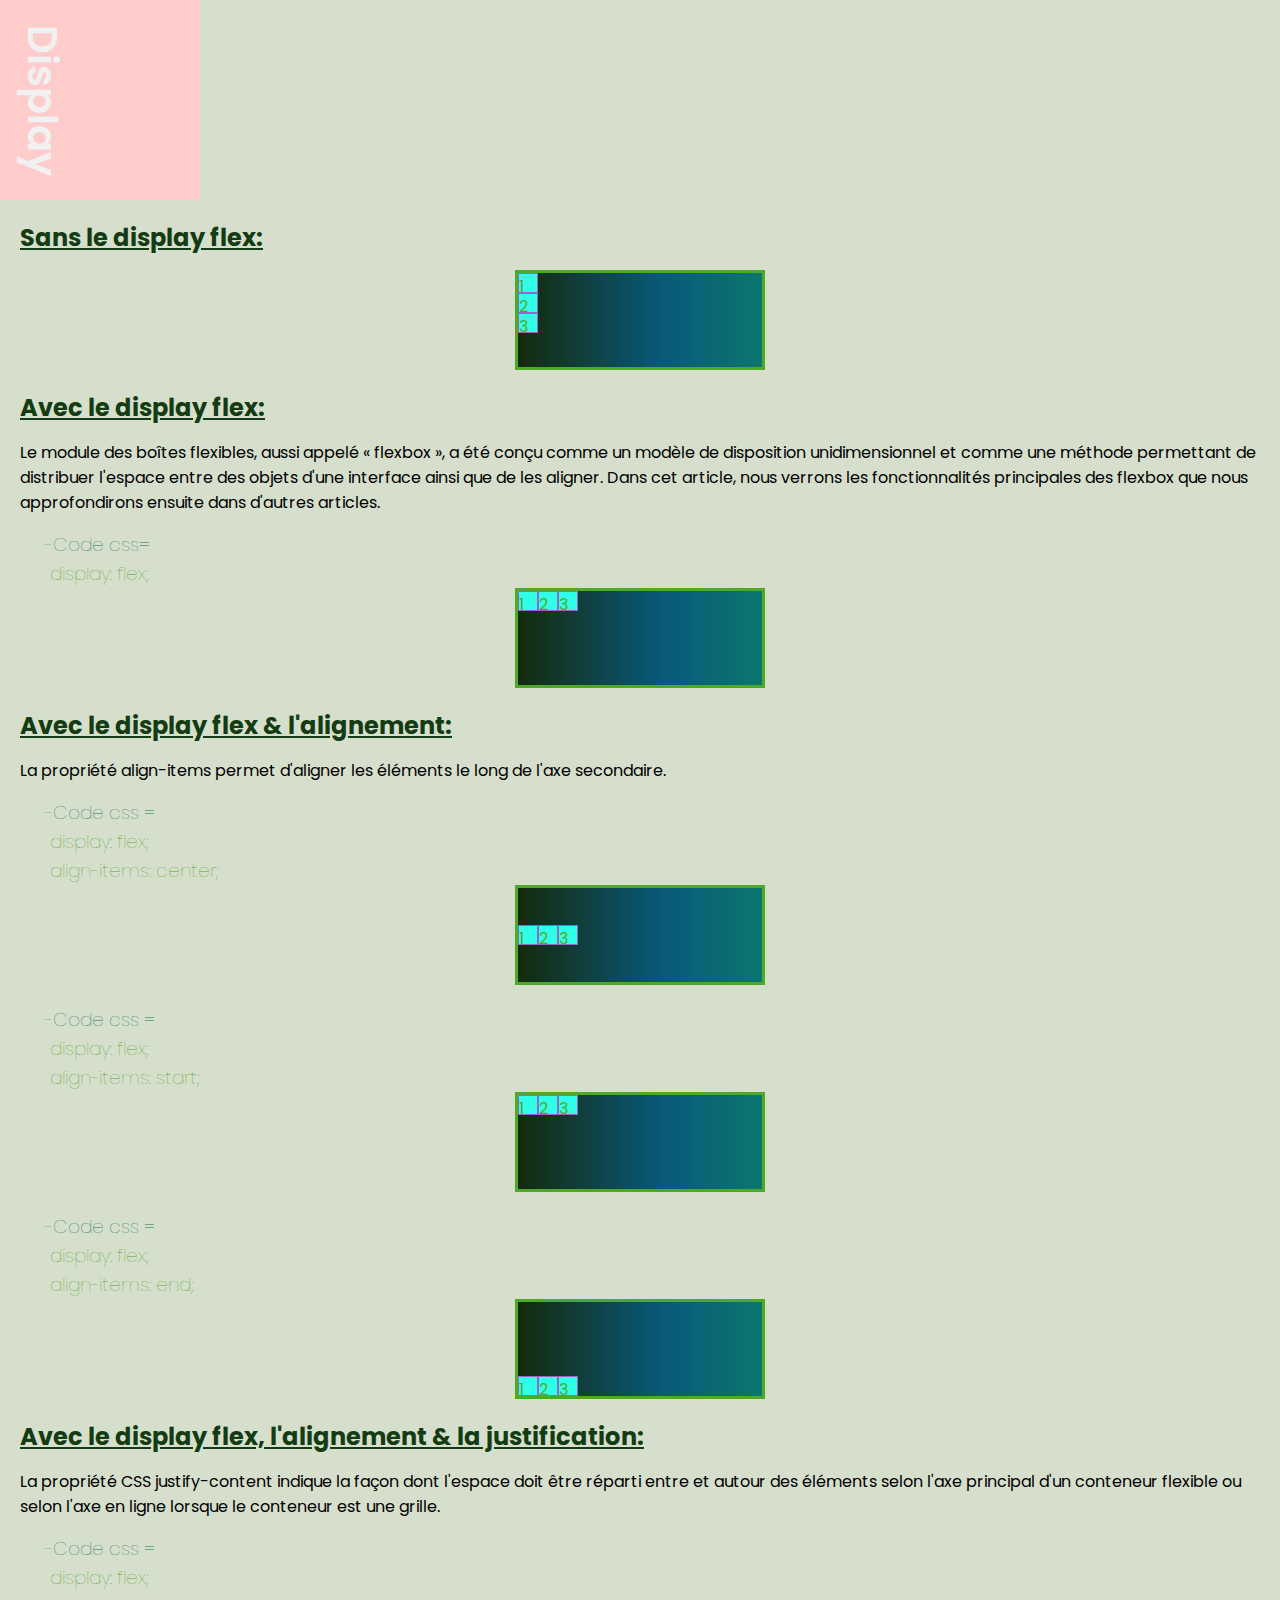
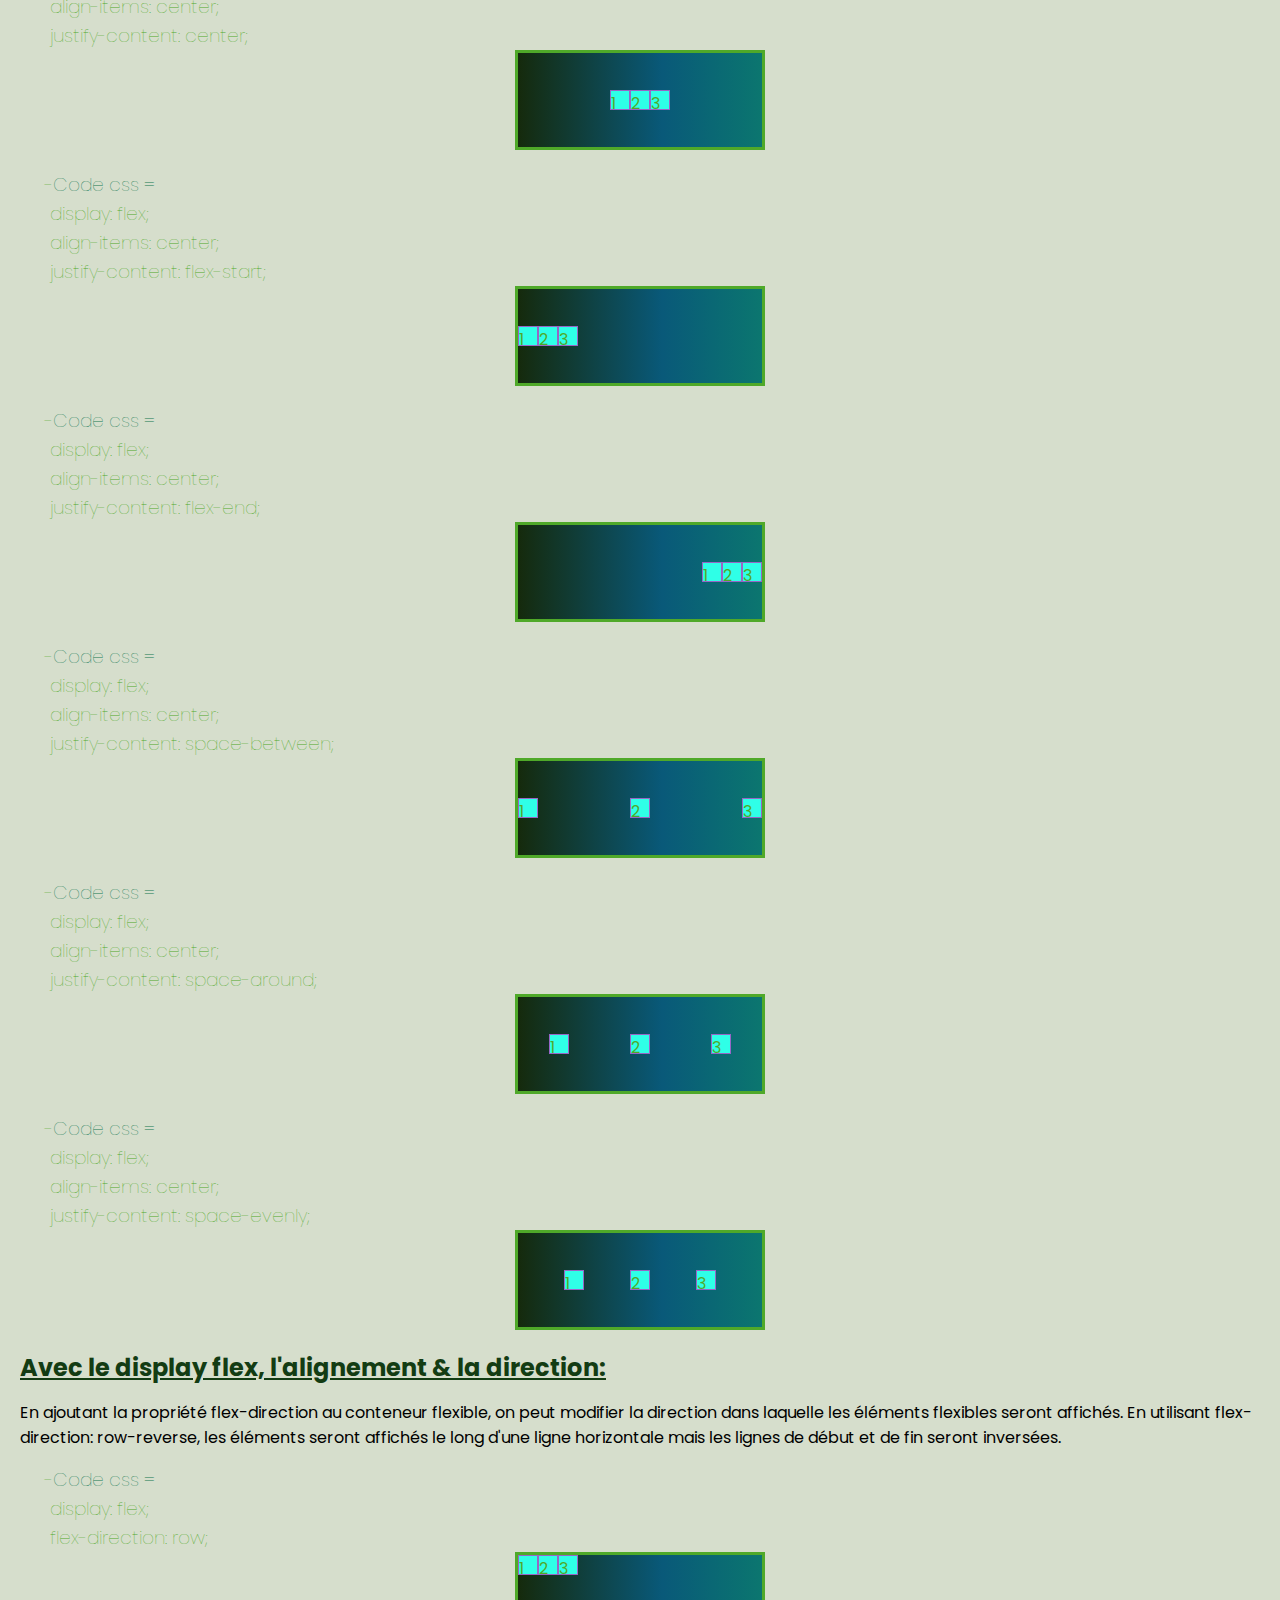
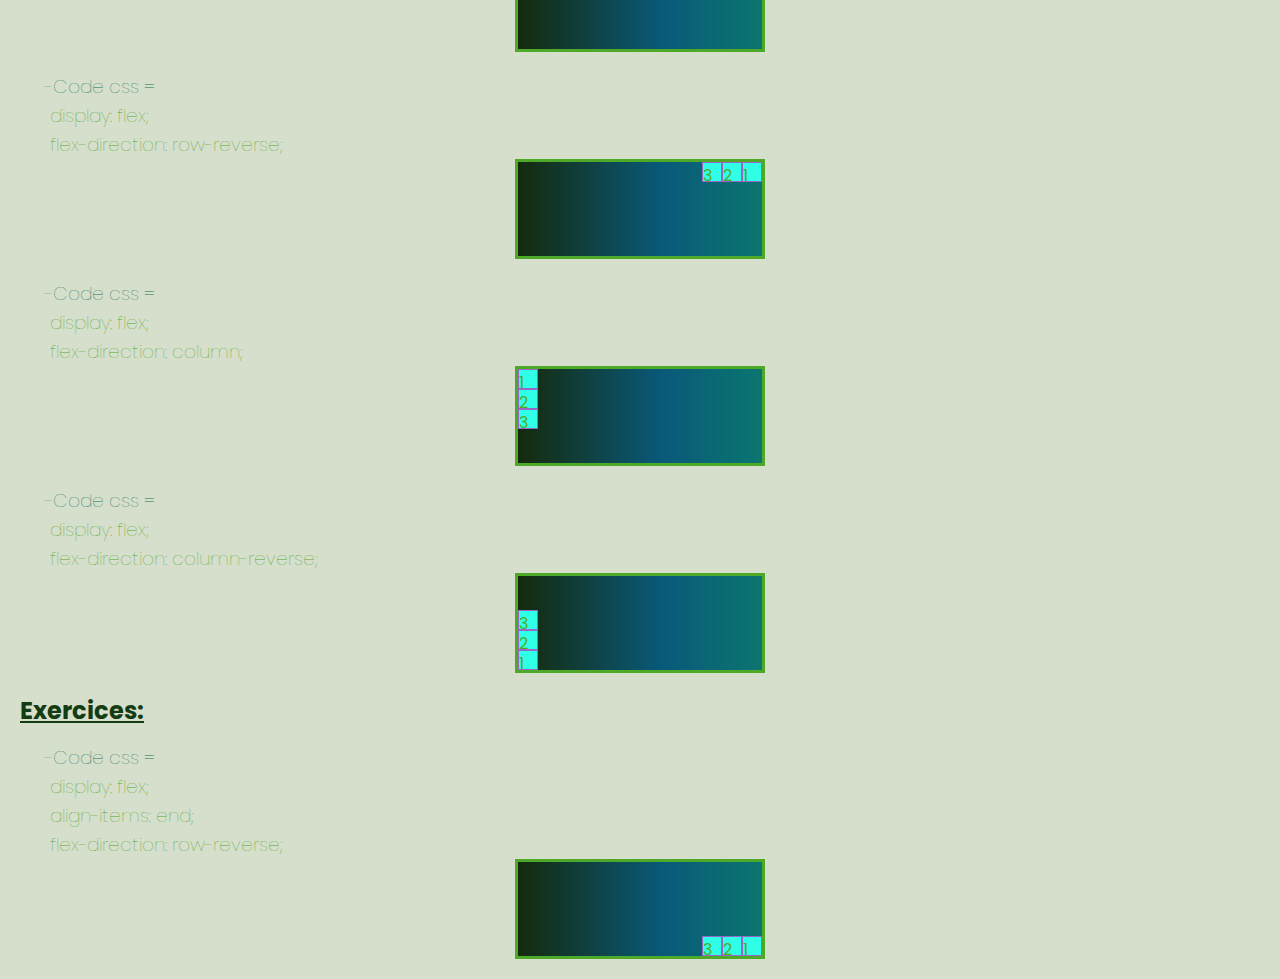
<file: display-flex/index.html>
<!DOCTYPE html>
<html lang="fr-FR">
<head>
    <meta charset="UTF-8">
    <meta http-equiv="X-UA-Compatible" content="IE=edge">
    <meta name="viewport" content="width=device-width, initial-scale=1.0">
    <link rel="stylesheet" href="style.css">
    <link rel="stylesheet" href="https://cdnjs.cloudflare.com/ajax/libs/font-awesome/6.2.1/css/all.min.css" integrity="sha512-MV7K8+y+gLIBoVD59lQIYicR65iaqukzvf/nwasF0nqhPay5w/9lJmVM2hMDcnK1OnMGCdVK+iQrJ7lzPJQd1w==" crossorigin="anonymous" referrerpolicy="no-referrer" />
    <title>Display flex</title>
</head>
<body>
    <header>
        <h1>Display flex par l'exemple:</h1>
    </header>
    <section>
        <div class="contentBox">
            <h2>Sans le display flex:</h2>
            <div class="container">
                <div class="box">1</div>
                <div class="box">2</div>
                <div class="box">3</div>
            </div>
        </div>
        <div class="contentBox">
            <h2>Avec le display flex:</h2>
            <p>Le module des boîtes flexibles, aussi appelé « flexbox », a été conçu comme un modèle de disposition unidimensionnel et comme une méthode permettant de distribuer l'espace entre des objets d'une interface ainsi que de les aligner. Dans cet article, nous verrons les fonctionnalités principales des flexbox que nous approfondirons ensuite dans d'autres articles.</p>
            <h3><span>Code css=</span> <br>display: flex;
            </h3>
            <div class="container ex1">
                <div class="box">1</div>
                <div class="box">2</div>
                <div class="box">3</div>
            </div>
        </div>
        <div class="contentBox">
            <h2>Avec le display flex & l'alignement:</h2>
            <p>La propriété align-items permet d'aligner les éléments le long de l'axe secondaire.</p>
            <h3><span>Code css =</span><br> display: flex;<br>align-items: center;</h3>
            <div class="container ex2">
                <div class="box">1</div>
                <div class="box">2</div>
                <div class="box">3</div>
            </div>
        </div>
        <div class="contentBox">
            <h3><span>Code css =</span><br> display: flex;<br>align-items: start;</h3>
            <div class="container ex2a">
                <div class="box">1</div>
                <div class="box">2</div>
                <div class="box">3</div>
            </div>
        </div>
        <div class="contentBox">
            <h3><span>Code css =</span><br> display: flex;<br>align-items: end;</h3>
            <div class="container ex2b">
                <div class="box">1</div>
                <div class="box">2</div>
                <div class="box">3</div>
            </div>
        </div>
        <div class="contentBox">
            <h2>Avec le display flex,  l'alignement & la justification:</h2>
            <p>La propriété CSS justify-content indique la façon dont l'espace doit être réparti entre et autour des éléments selon l'axe principal d'un conteneur flexible ou selon l'axe en ligne lorsque le conteneur est une grille.</p>
            <h3><span>Code css =</span><br> display: flex;<br>align-items: center;
            <br>justify-content: center;</h3>
            <div class="container ex3">
                <div class="box">1</div>
                <div class="box">2</div>
                <div class="box">3</div>
            </div>
        </div>
        <div class="contentBox">
            <h3><span>Code css =</span><br> display: flex;<br>align-items: center;
            <br>justify-content: flex-start;</h3>
            <div class="container ex3a">
                <div class="box">1</div>
                <div class="box">2</div>
                <div class="box">3</div>
            </div>
        </div>
        <div class="contentBox">
            <h3><span>Code css =</span><br> display: flex;<br>align-items: center;
            <br>justify-content: flex-end;</h3>
            <div class="container ex3b">
                <div class="box">1</div>
                <div class="box">2</div>
                <div class="box">3</div>
            </div>
        </div>
        <div class="contentBox">
            <h3><span>Code css =</span><br> display: flex;<br>align-items: center;
            <br>justify-content: space-between;</h3>
            <div class="container ex3c">
                <div class="box">1</div>
                <div class="box">2</div>
                <div class="box">3</div>
            </div>
        </div>
        <div class="contentBox">
            <h3><span>Code css =</span><br> display: flex;<br>align-items: center;
            <br>justify-content: space-around;</h3>
            <div class="container ex3d">
                <div class="box">1</div>
                <div class="box">2</div>
                <div class="box">3</div>
            </div>
        </div>
        <div class="contentBox">
            <h3><span>Code css =</span><br> display: flex;<br>align-items: center;
            <br>justify-content: space-evenly;</h3>
            <div class="container ex3e">
                <div class="box">1</div>
                <div class="box">2</div>
                <div class="box">3</div>
            </div>
        </div>
        <div class="contentBox">
            <h2>Avec le display flex,  l'alignement & la direction:</h2>
            <p>En ajoutant la propriété flex-direction au conteneur flexible, on peut modifier la direction dans laquelle les éléments flexibles seront affichés. En utilisant flex-direction: row-reverse, les éléments seront affichés le long d'une ligne horizontale mais les lignes de début et de fin seront inversées.</p>
            <h3><span>Code css =</span><br> display: flex;<br>flex-direction: row;</h3>
            <div class="container ex4">
                <div class="box">1</div>
                <div class="box">2</div>
                <div class="box">3</div>
            </div>
        </div>      
        <div class="contentBox">
            <h3><span>Code css =</span><br> display: flex;<br>flex-direction: row-reverse;</h3>
            <div class="container ex4a">
                <div class="box">1</div>
                <div class="box">2</div>
                <div class="box">3</div>
            </div>
        </div>      
        <div class="contentBox">
            <h3><span>Code css =</span><br> display: flex;<br>flex-direction: column;</h3>
            <div class="container ex4b">
                <div class="box">1</div>
                <div class="box">2</div>
                <div class="box">3</div>
            </div>
        </div>      
        <div class="contentBox">
            <h3><span>Code css =</span><br> display: flex;<br>flex-direction: column-reverse;</h3>
            <div class="container ex4c">
                <div class="box">1</div>
                <div class="box">2</div>
                <div class="box">3</div>
            </div>  
            <div class="contentBox">
                <h2>Exercices:<h2>
                <h3><span>Code css =</span><br> display: flex;<br>align-items: end;
                <br>flex-direction: row-reverse;</h3>
                <div class="container ex5">
                    <div class="box">1</div>
                    <div class="box">2</div>
                    <div class="box">3</div>
                </div>
            </div>   
    </section>
</body>
</html>
</file>
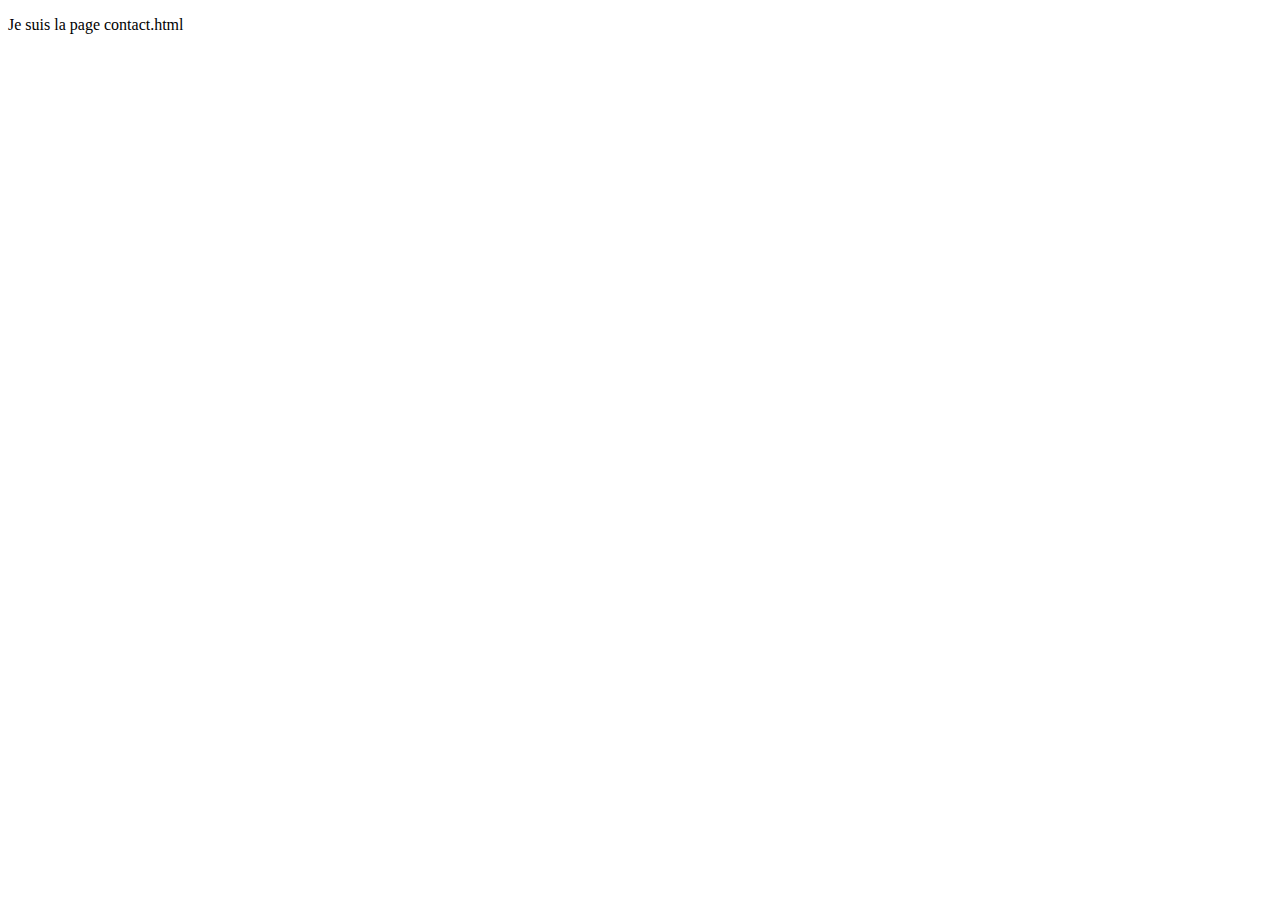
<file: contact.html>
<!DOCTYPE html>
<html lang="en">
<head>
    <meta charset="UTF-8">
    <meta name="viewport" content="width=device-width, initial-scale=1.0">
    <title>Contact</title>
</head>
<body>
    <p>Je suis la page contact.html</p>
</body>
</html>
</file>
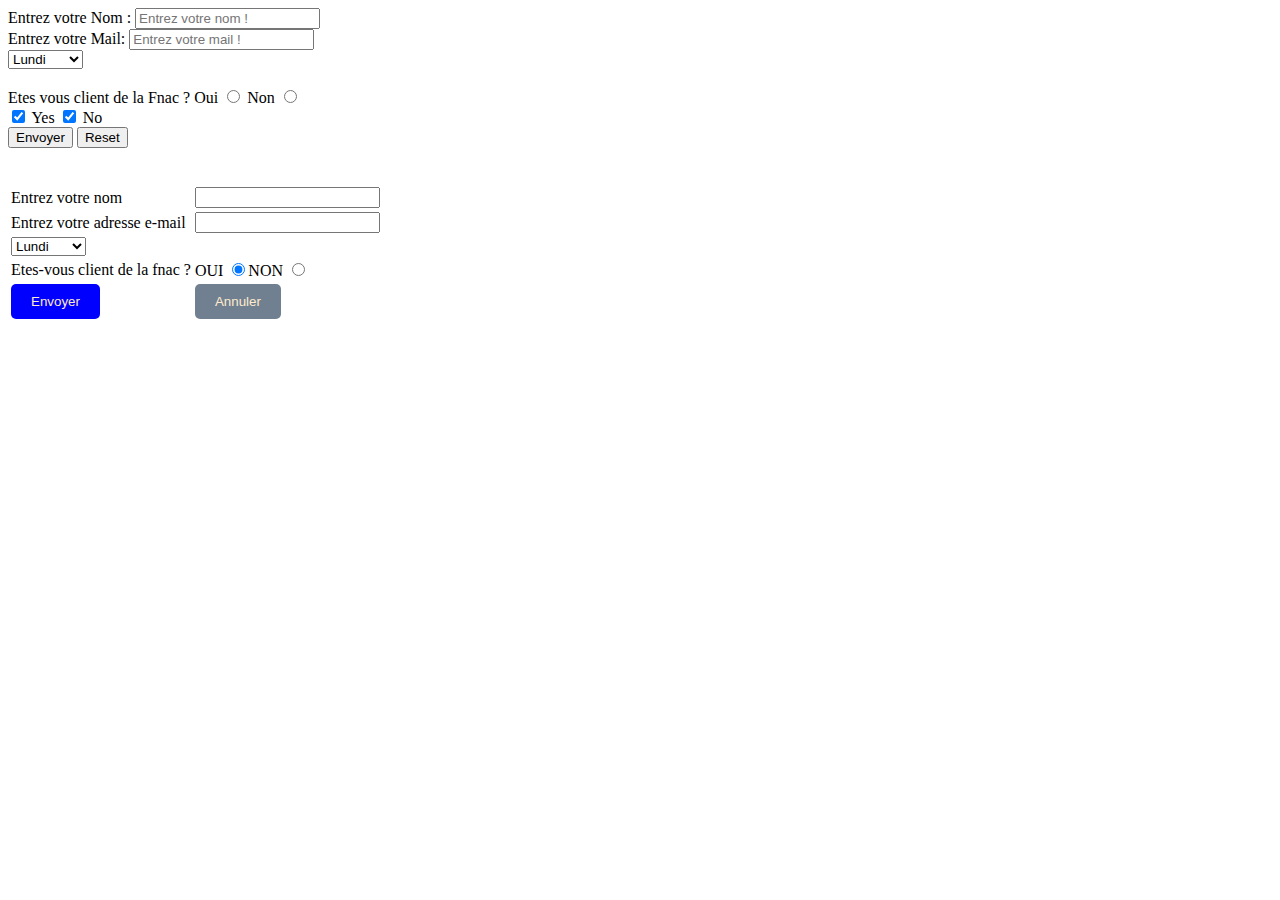
<file: formulaire.html>
<!DOCTYPE html>
<html lang="en">
<head>
    <meta charset="UTF-8">
    <meta name="viewport" content="width=device-width, initial-scale=1.0">
    <title>Formulaire</title>
</head>
<body>
    <form action="mailto:john.doe@oracle.fr" method="post">
        <label for="nom">Entrez votre Nom :</label>
        <input type="text" name="nom" id="nom" name="nom" placeholder="Entrez votre nom !">
    
        <br>
        <label for="mail">Entrez votre Mail:</label>
        <input type="text" name="mail" id="mail" name="mail" placeholder="Entrez votre mail !">
        <br>
        <tr>
            <td>
    <form>
            <select name="nom" required>
                <option>Lundi</option>
                <option>Mardi</option>
                <option>Mercredi</option>
                <option>Jeudi</option>
                <option>Vendredi</option>
            </select>
    </form>
            </td>
        </tr>
        <br>
        <label for="text">Etes vous client de la Fnac ?</label>
        <label for="oui">Oui</label>
        <input type="radio" id="oui" name="choix" value="oui">
       
        <label for="non">Non</label>
        <input type="radio" id="non" name="choix" value="non">
        <br>
        <input type="checkbox" id="yes" name="yes" checked />
        <label for="yes">Yes</label>

        <input type="checkbox" id="no" name="no" checked />
        <label for="no">No</label>
        <br>
        <input type="submit" value="Envoyer">
        <input type="submit" value="Reset">
    </form>
        <br>
        <br>
    <form action = "mailto:john.doe@oracle.fr" method = "post">
        <table>
            <tr>
                <td>Entrez votre nom</td><td><input type = "text" name = nom></td></tr>
                
            <tr>
                <td>Entrez votre adresse e-mail</td><td><input type = "text" name = nom></td></tr>
            <tr>
                <td>
    <form>
        <select name="nom" required>
            <option>Lundi</option>
            <option>Mardi</option>
            <option>Mercredi</option>
            <option>Jeudi</option>
            <option>Vendredi</option>
        </select>
            </form>
                </td>
            </tr>
            <br>
            <tr>
                <td>Etes-vous client de la fnac ?</td>                
                <td>OUI <input type = "radio" name = "client" value = "oui" checked>NON <input type = "radio" name = "client" value = "non" ></td></tr>           
            <tr>
                <td><input type = "submit" value = "Envoyer" style="background-color: blue; color:blanchedalmond; padding: 10px 20px; border: none; border-radius: 5px; cursor: pointer;" ></td>
                <td><input type = "reset" value = "Annuler" style="background-color:slategrey; color:blanchedalmond; padding: 10px 20px; border: none; border-radius: 5px; cursor: pointer;"></td></tr>
        </table>
    </form>
</body>
</html>
</file>
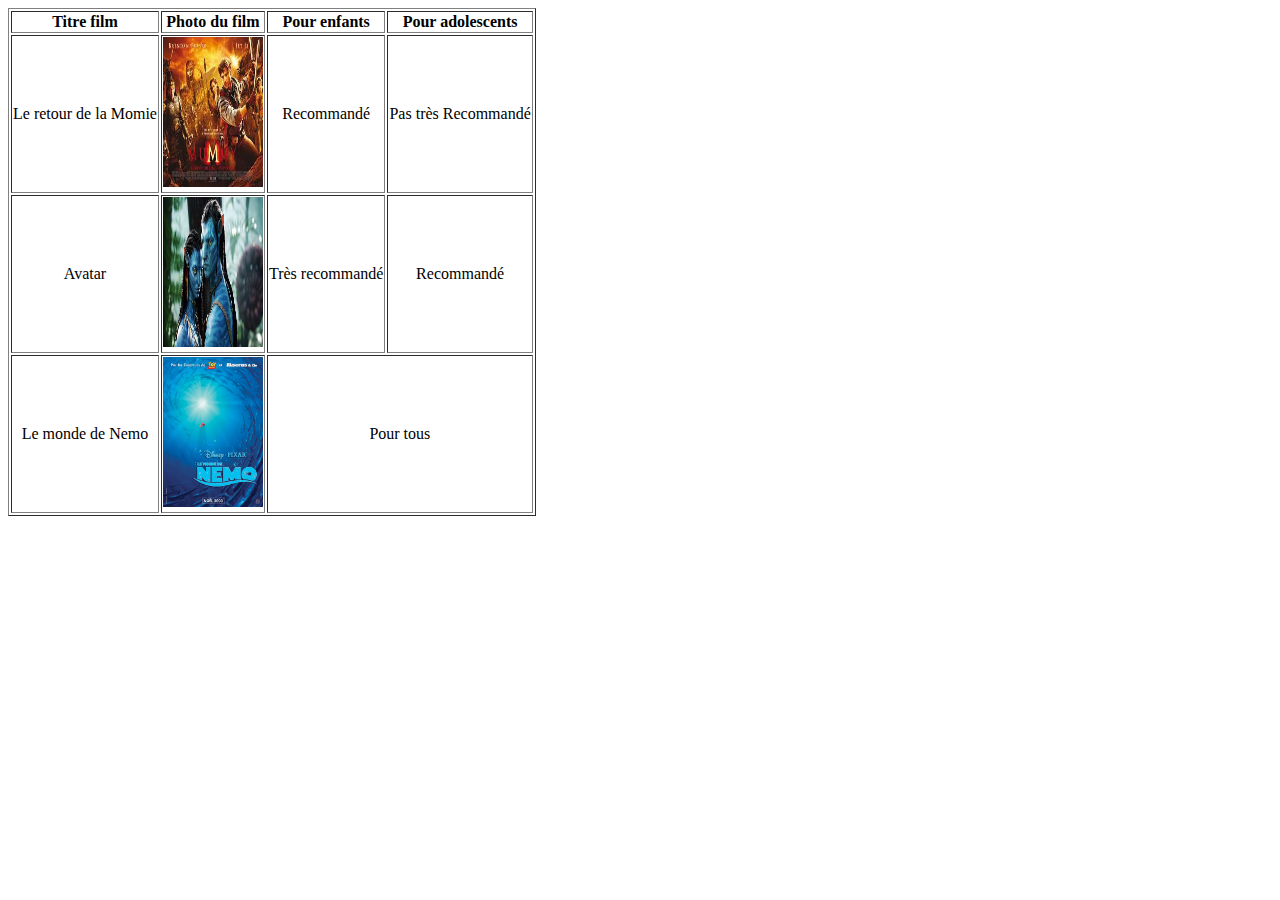
<file: tableaufusion.html>
<!DOCTYPE html>
<html lang="en">
<head>
    <meta charset="UTF-8">
    <meta name="viewport" content="width=device-width, initial-scale=1.0">
    <title>Tableau Fusion</title>
</head>
<body>
   <table border="1">
    
        <th>Titre film</th>
        <th>Photo du film</th>
        <th>Pour enfants</th>
        <th>Pour adolescents</th>
    </tr>
    <tr align="center">
        <td>Le retour de la Momie</td>
        <!-- <td colspan="2" style="text-align: center; padding: 10px;"></td> -->
        <td><img src="asset\images\momie.jpg" alt="momie" width="100" height="150"></td>
        
        <td>Recommandé</td>
       <td>Pas très Recommandé</td>
    </tr>

    <tr align="center">
        <td>Avatar</td>
        <td><img src="asset\images\avatar.jpg" alt="avatar" width="100" height="150"></td>
        <td>Très recommandé</td>
        <td>Recommandé</td>
    </tr>

    <tr align="center">
        <td>Le monde de Nemo</td>
        <td><img src="asset\images\nemo.jpg" alt="nemo" width="100" height="150"></td>
        <!-- <td>Pour tous</td> -->
        <td colspan="2" style="text-align: center;">Pour tous</td>
    </tr>
   </table> 
</body>
</html>
</file>
<file: display-flex/style.css>
@import url('https://fonts.googleapis.com/css2?family=Poppins:ital,wght@0,200;0,300;0,400;0,500;0,600;0,700;0,800;0,900;1,200;1,300;1,400;1,500;1,600;1,700;1,800;1,900&display=swap');
*{
    margin: 0;
    padding: 0;
    box-sizing: border-box;
    font-family: 'Poppins', 
    sans-serif;
}
body{
    padding-bottom: 20px;
    background: rgb(214, 222, 204);
}

header{
    background-color: rgb(15, 61, 15);
    height: 250px;
    width: 100%;
    padding-top: 10%;
    transition: 2s,  2s, 2s, 5s;
    transition-delay: 250ms;
 }
header:hover {
    background-color: #FFCCCC;
    width: 200px;
    height: 200px;
    transform: rotate(90deg);
}
/* header:active{
    background-color: #FFCCCC;
    width: 200px;
    height: 200px;
    testhover finaliser
} */
header h1{
    color: #f1f1f1;
    text-align: center;
    font-weight: 600;
    font-size: 2.5em;
}
div h2{
    color: rgb(19, 60, 19);
}
div h3{
    color: #4fa929;
}
div h3::before{
    content:"-";
    margin-left:-5px;
}
span{ 
    color: rgb(18, 120, 83);
    margin-top: 15px;
}
.contentBox{
    margin-top: 20px;
    width:100%;
}
.contentBox h2{
    text-decoration : underline;
}
.contentBox h2,
.contentBox p{
    margin-top: 15px;
    margin-bottom: 15px;
    margin-left: 20px;
}
.contentBox h3{
    margin-left: 50px;
    font-weight: lighter;
}
.container{
    background: linear-gradient(90deg, rgba(21,42,12,1) 0%, rgb(9, 89, 121) 59%, rgb(11, 118, 111) 100%);
    height: 100px;
    width: 250px;
    border: solid;
    margin: auto;
    color: #4fa929;;
}
.box{
    height: 20px;
    width: 20px;
    background: rgb(47, 255, 231);
    border: solid 1px rgb(151, 102, 198);
}
.ex1{
    display: flex;
}
.ex2{
    display: flex;
    align-items: center;
}
.ex2a{
    display: flex;
    align-items: start;
}
.ex2b{
    display: flex;
    align-items: end;
}
.ex3{
    display: flex;
    align-items: center;
    justify-content: center;
}
.ex3a{
    display: flex;
    align-items: center;
    justify-content: flex-start;
}
.ex3b{
    display: flex;
    align-items: center;
    justify-content: flex-end;
}
.ex3c{
    display: flex;
    align-items: center;
    justify-content: space-between;
}
.ex3d{
    display: flex;
    align-items: center;
    justify-content: space-around;
}
.ex3e{
    display: flex;
    align-items: center;
    justify-content: space-evenly;
}
.ex4{
    display: flex;
    flex-direction: row;
}
.ex4a{
    display: flex;
    flex-direction: row-reverse;
}
.ex4b{
    display: flex;
    flex-direction: column;
}
.ex4c{
    display: flex;
    flex-direction: column-reverse;
}
.ex5{
    display: flex;
    align-items: end;
    flex-direction: row-reverse;
}
</file>
